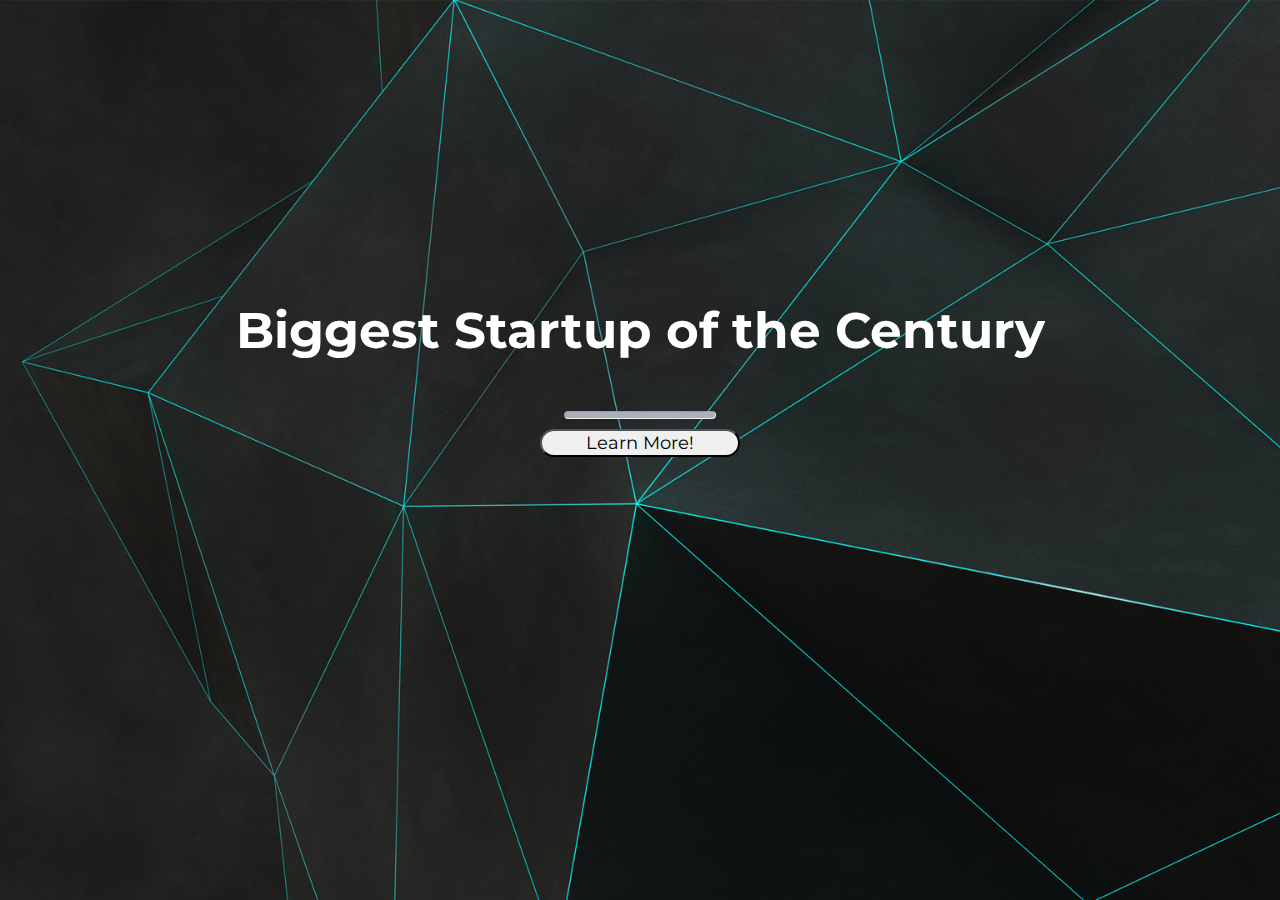
<file: Index.html>
<!DOCTYPE html>
<html>
<head>
	<meta charset="utf-8">
	<meta name="viewport" content="width=device-width, initial-scale=1">
	<title>Startup Page</title>
	<link href="https://cdn.jsdelivr.net/npm/bootstrap@5.0.1/dist/css/bootstrap.min.css" rel="stylesheet" integrity="sha384-+0n0xVW2eSR5OomGNYDnhzAbDsOXxcvSN1TPprVMTNDbiYZCxYbOOl7+AMvyTG2x" crossorigin="anonymous">
	<link rel="stylesheet" type="text/css" href="Bottstyles.css">
	<link rel="preconnect" href="https://fonts.gstatic.com">
	<link href="https://fonts.googleapis.com/css2?family=Montserrat:wght@500&display=swap" rel="stylesheet">

</head>
<body>
<div class="container">
	<h1 style="color: white">Biggest Startup of the Century</h1>
	<hr size="8" width="150px">
	<button class="btn btn-secondary btn-xl"><a href=" https://mailchi.mp/ba9303cdbf5d/startup-event" target="_blank">Learn More!</a></button>
</div>

</body>
</html>
</file>
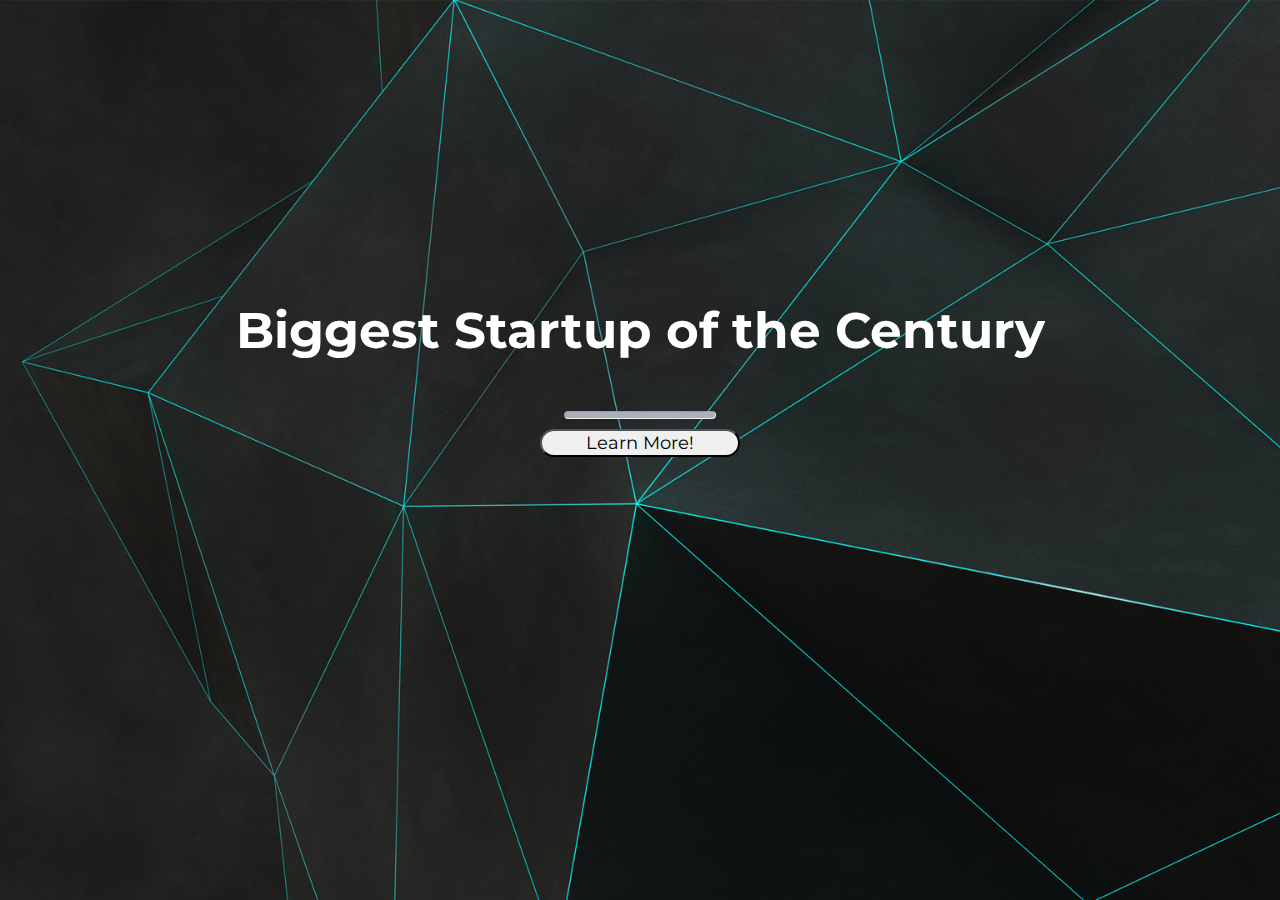
<file: Bootstrap.html>
<!DOCTYPE html>
<html>
<head>
	<meta charset="utf-8">
	<meta name="viewport" content="width=device-width, initial-scale=1">
	<title>Startup Page</title>
	<link href="https://cdn.jsdelivr.net/npm/bootstrap@5.0.1/dist/css/bootstrap.min.css" rel="stylesheet" integrity="sha384-+0n0xVW2eSR5OomGNYDnhzAbDsOXxcvSN1TPprVMTNDbiYZCxYbOOl7+AMvyTG2x" crossorigin="anonymous">
	<link rel="stylesheet" type="text/css" href="Bottstyles.css">
	<link rel="preconnect" href="https://fonts.gstatic.com">
	<link href="https://fonts.googleapis.com/css2?family=Montserrat:wght@500&display=swap" rel="stylesheet">

</head>
<body>
<div class="container">
	<h1 style="color: white">Biggest Startup of the Century</h1>
	<hr size="8" width="150px">
	<button class="btn btn-secondary btn-xl"><a href=" https://mailchi.mp/ba9303cdbf5d/startup-event" target="_blank">Learn More!</a></button>
</div>

</body>
</html>
</file>
<file: Bottstyles.css>
body{
	background: url(Wallpaper.png) no-repeat center center fixed;
	background-size: cover;

}
.container{
	text-align: center;
	margin-top: 300px;
}
h1{
	 font-family: 'Montserrat', sans-serif;
	 margin-bottom: 50px;
	 font-size: 50px;
}
.btn-xl{
	width: 200px;
	border-radius: 300px;
	font-family: 'Montserrat', sans-serif;
	font-size: 18px;
	
}
a{
	text-decoration: none;
	color: inherit;
}
hr{
	background-color: #ACB0BD;
	margin: auto;
	opacity: 1.0;
	border-radius: 25px;
	margin-bottom: 10px;
}
button:hover{
	transform: scale(1.1);
}
a:hover{
	color: white;
}
</file>
